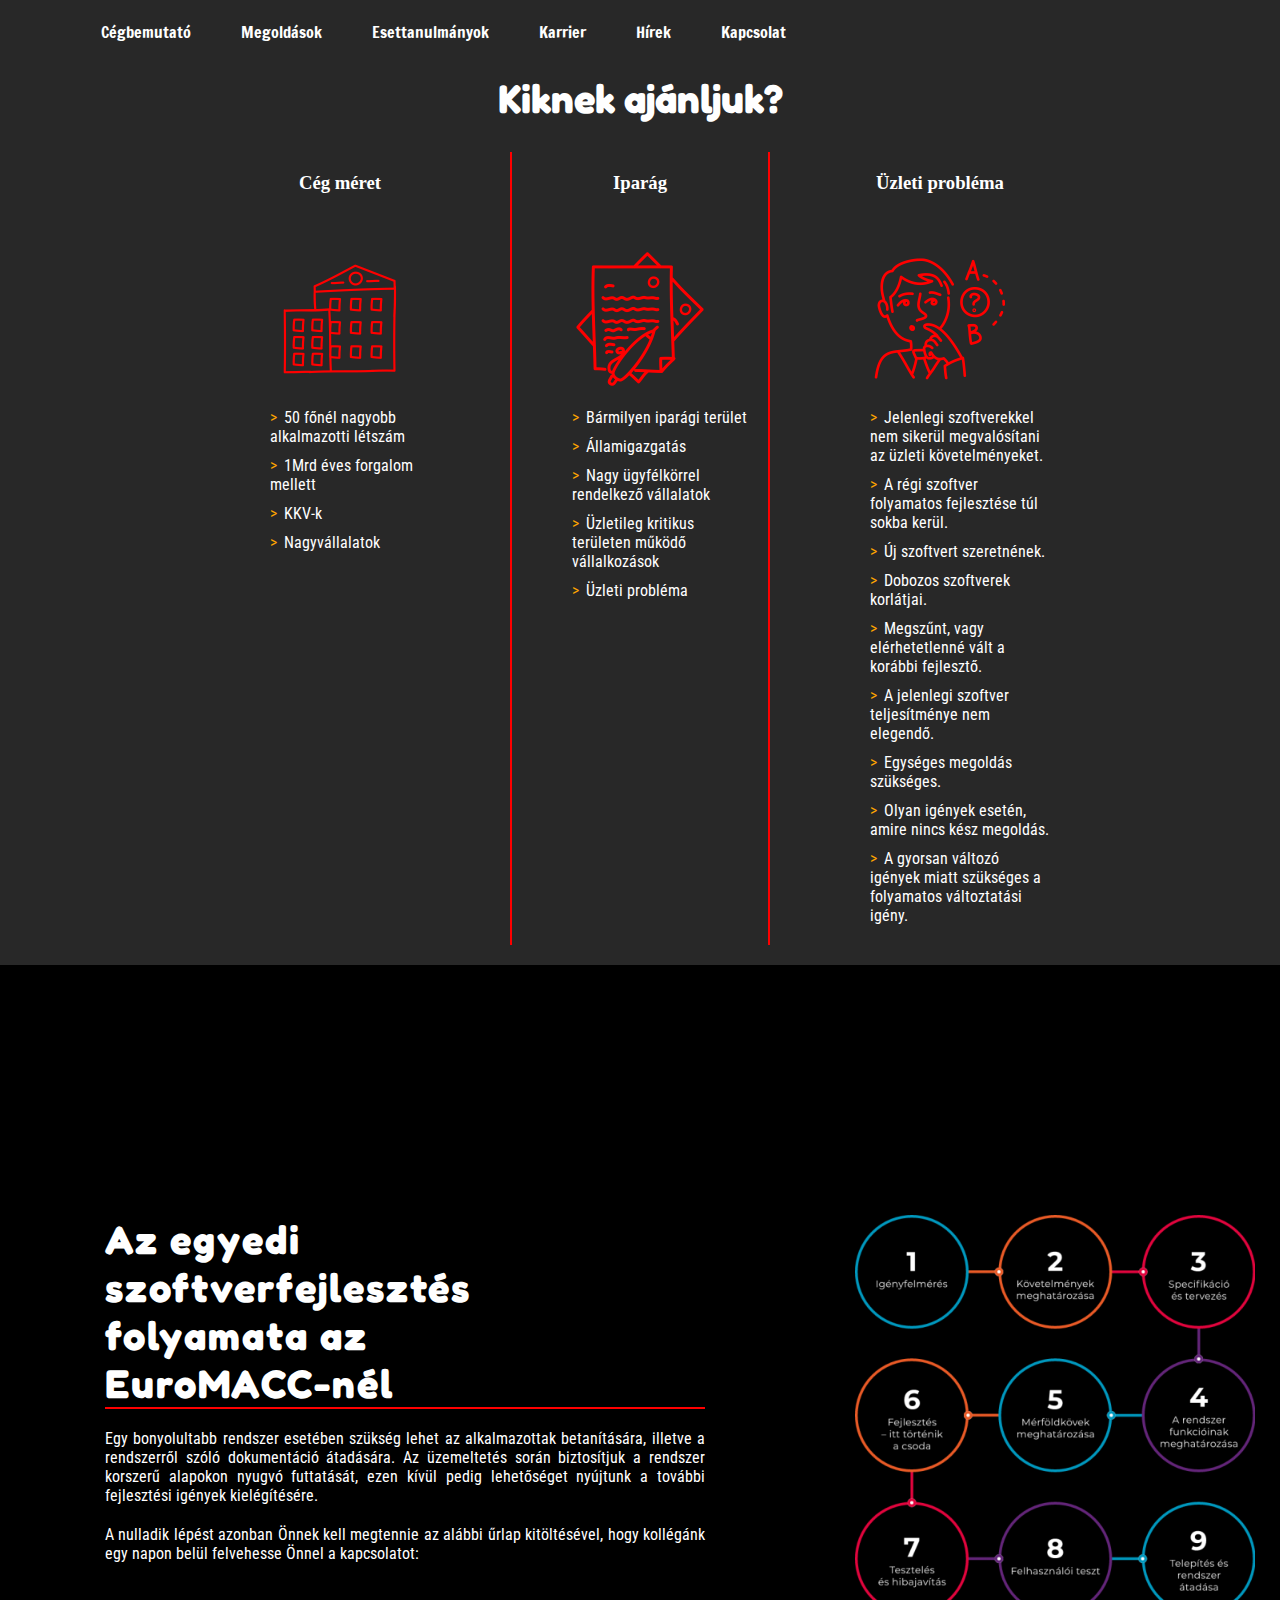
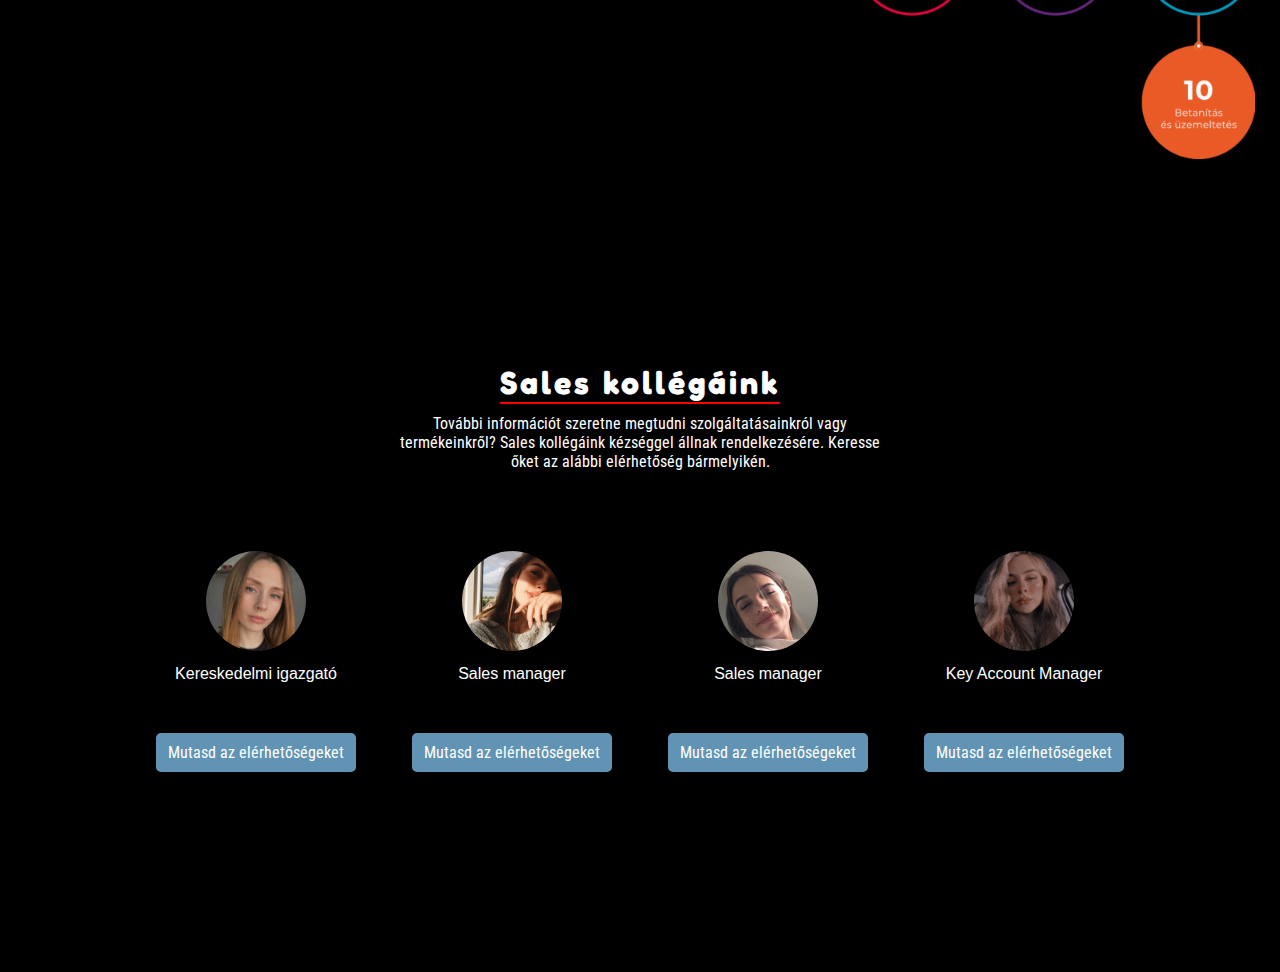
<file: index.html>
<!DOCTYPE html>
<html lang="en">
<head>
    <meta charset="UTF-8">
    <meta http-equiv="X-UA-Compatible" content="IE=edge">
    <meta name="viewport" content="width=device-width, initial-scale=1.0">
    <link rel="stylesheet" href="style.css">
    <title>Katona Valentin</title>
</head>
<body>
    <div id="tartalom-fooldal">
        <div id="menu">
            <ul>
                <li><a href="#">Cégbemutató</a></li>
                <li><a href="#">Megoldások</a></li>
                <li><a href="#">Esettanulmányok</a></li>
                <li><a href="#tartalom">Karrier</a></li>
                <li><a href="#">Hírek</a></li>
                <li><a href="#startalom">Kapcsolat</a></li>
            </ul>
        </div>
        <h1>Kiknek ajánljuk?</h1>
        <div id="tartalmak">
            <div class="tartalombox">
                <h3>Cég méret</h3>
                <img src="kep_3.png" alt="">
                <ul>
                    <li>50 főnél nagyobb alkalmazotti létszám</li>
                    <li>1Mrd éves forgalom mellett</li>
                    <li>KKV-k</li>
                    <li>Nagyvállalatok</li>
                </ul>
            </div>
            <div id="kozepso" class="tartalombox">
                <h3>Iparág</h3>
                <img src="kep_2.png" alt="">
                <ul>
                    <li>Bármilyen iparági terület</li>
                    <li>Államigazgatás</li>
                    <li>Nagy ügyfélkörrel rendelkező vállalatok</li>
                    <li>Üzletileg kritikus területen működő vállalkozások</li>
                    <li>Üzleti probléma</li>
                </ul>
            </div>
            <div class="tartalombox">
                <h3>Üzleti probléma</h3>
                <img src="kep_1.png" alt="">
                <ul>
                    <li>Jelenlegi szoftverekkel nem sikerül megvalósítani az üzleti követelményeket.</li>
                    <li>A régi szoftver folyamatos fejlesztése túl sokba kerül.</li>
                    <li>Új szoftvert szeretnének.</li>
                    <li>Dobozos szoftverek korlátjai.</li>
                    <li>Megszűnt, vagy elérhetetlenné vált a korábbi fejlesztő.</li>
                    <li>A jelenlegi szoftver teljesítménye nem elegendő.</li>
                    <li>Egységes megoldás szükséges.</li>
                    <li>Olyan igények esetén, amire nincs kész megoldás.</li>
                    <li>A gyorsan változó igények miatt szükséges a folyamatos változtatási igény.</li>
                </ul>
            </div>
        </div>
    </div>
    <div id="tartalom">
        <div id="secondtartalmak">
            <div id="szoveg">
                <h1>Az egyedi szoftverfejlesztés folyamata az EuroMACC-nél</h1>
                <p id="elsobekezdes">
                    Egy bonyolultabb rendszer esetében szükség lehet az alkalmazottak betanítására, illetve a rendszerről szóló dokumentáció átadására. Az üzemeltetés során biztosítjuk a rendszer korszerű alapokon nyugvó futtatását, ezen kívül pedig lehetőséget nyújtunk a további fejlesztési igények kielégítésére.
                </p>
                <p>
                    A nulladik lépést azonban Önnek kell megtennie az alábbi űrlap kitöltésével, hogy kollégánk egy napon belül felvehesse Önnel a kapcsolatot:
                </p>
            </div>
            <div id="kep">
                <img src="folyamatabra-1-500x680.png" alt="Folyamatábra">
            </div>
        </div>
    </div>
    <div id="startalom">
        <div id="salestart">
            <h1>Sales kollégáink</h1>
            <p>További információt szeretne megtudni szolgáltatásainkról vagy termékeinkről? Sales kollégáink kézséggel állnak rendelkezésére. Keresse őket az alábbi elérhetőség bármelyikén.</p>
            <div class="salesbox">
                <img src="selfie4.jpeg" alt="Kereskedelmi igazgató">
                <p>Kereskedelmi igazgató</p>
                <a href="#"><div class="gomb">Mutasd az elérhetőségeket</div></a>
            </div>
            <div class="salesbox">
                <img src="selfie2.jpg" alt="Sales manager #1">
                <p>Sales manager</p>
                <a href="#"><div class="gomb">Mutasd az elérhetőségeket</div></a>
            </div>
            <div class="salesbox">
                <img src="selfie3.jpg" alt="Sales manager #2">
                <p>Sales manager</p>
                <a href="#"><div class="gomb">Mutasd az elérhetőségeket</div></a>
            </div>
            <div class="salesbox">
                <img src="selfie1.jpeg" alt="Key Account Manager">
                <p>Key Account Manager</p>
                <a href="#"><div class="gomb">Mutasd az elérhetőségeket</div></a>
            </div>
        </div>
    </div>
</body>
</html>
</file>
<file: style.css>
@import url('https://fonts.googleapis.com/css2?family=Roboto+Condensed&display=swap');
@import url('https://fonts.googleapis.com/css2?family=Fredoka+One&display=swap');
@import url('https://fonts.googleapis.com/css2?family=Francois+One&display=swap');

/*
NAV-background : #282828;
Icons / Lines : #ff0511;
*/


/*Főoldal*/

/*Minden margin 0-ra állítás: */

*{
    margin: 0;
}

body{
    background-color: black;
}

/*Menü kialakítása*/

#menu{
    grid-area: menus;
    color: white;
    background-color: #282828;
    margin: 0;
    padding: 1px;
    font-family: 'Francois One';
}

#menu a{
    color: white;
    text-decoration: none;
}

#menu ul{
    list-style-type: none;
    display: grid;
    grid-template-columns: 1fr 1fr 1fr 1fr 1fr 1fr;
    margin: 10px;
    max-width: 100px;
}

#menu li{
    margin: 10px 0px 10px 50px;
}

/* 
    1. rész 
*/

#tartalom-fooldal{
    background: #282828;
    color: white;
    text-align: center;
    display: grid;
    grid-template-areas: 'menus menus menus'
                         'focim focim focim'
                         'tartalom tartalom tartalom';
    
}

#tartalom-fooldal h1{
    grid-area: focim;
    font-family: 'Fredoka One';
    color: white;
    font-size: 30pt;
    margin-top: 10px;
    margin-bottom: 10px;
}

#tartalmak{
    margin: auto;
    grid-area: tartalom;
    max-width: 900px;
    display: grid;
    grid-template-columns: 1fr 1fr 1fr;
}

#tartalmak .tartalombox{
    max-width: 300px;
    margin: auto;
    padding: 20px;
    margin: 20px;
}

#kozepso{
    border-right: 2px solid red;
    border-left: 2px solid red;
}

.tartalombox img{
    max-width: 150px;
}

.tartalombox ul li{
    list-style: none;
    text-align: left;
    margin-top: 10px;
    font-family: 'Roboto Condensed';
}

.tartalombox li::before{
    content: ">";
    padding-right: 7px;
    color: orange;
}


/*
    2. rész
*/

#tartalom{
    background-color: black;
    width: 100%;
    color: white;
    text-align: center;
    margin-top: 200px;
    display: grid;
    grid-template-areas: 'secondtartalmak secondtartalmak secondtartalmak';
    
}

#secondtartalmak{
    margin: auto;
    max-width: 1800px;
    display: grid;
    grid-template-areas: 'szoveg kep';
}

img{
    grid-area: kep;
    width: 400px;
    margin-top: 50px;
}

#szoveg{
    grid-area: szoveg;
    max-width: 600px;
    margin-left: 50px;
    margin-right: 200px;
}

#szoveg h1{
    font-family: 'Fredoka One';
    color: white;
    font-size: 30pt;
    margin-top: 50px;
    margin-left: 50px;
    width: 400px;
    text-align: left;
    letter-spacing: 2px;
}

#szoveg p{
    text-align: justify;
    width: 600px;
    margin-left: 50px;
    font-family: 'Roboto Condensed';
}

#elsobekezdes{
    padding-top: 20px;
    margin-bottom: 20px;
    border-top: 2px solid red;
}

/*
    3. rész
*/

#startalom{
    margin: auto;
    color: white;
    margin-top: 200px;
    margin-bottom: 200px;
}

#salestart{
    font-family: 'Roboto Condensed';
    margin: auto;
    margin-top: 100px;
    width: 80%;
    max-width: 1800px;
    display: grid;
    grid-template-areas: 'salesfocim salesfocim salesfocim salesfocim'  
                         'salesszoveg salesszoveg salesszoveg salesszoveg'
                         'salesbox salesbox salesbox salesbox';
}

#salestart h1{
    grid-area: salesfocim;
    font-family: 'Fredoka One'; 
    margin: auto;
    max-width: 500px;
    letter-spacing: 3px;
    text-align: center;
    border-bottom: 2px solid red;
    margin-bottom: 10px;
}

#salestart p{
    max-width: 500px;
    grid-area: salesszoveg;
    margin: auto;
    text-align: center;
    margin-bottom: 50px;
}

.salesbox{
    width: 200px;
    margin: auto;
}

.salesbox p{
    font-family: Arial, Helvetica, sans-serif;
    
}


.salesbox .gomb{
    font-family: 'Roboto Condensed';
    margin-top: 20px;
    text-align: center;
    padding: 10px;
    border-radius: 5px;
    background-color: rgb(97, 148, 180);
}

.salesbox img{
    width: 100px;
    border-radius: 50%;
    margin: 30px 0px 10px 50px;
    
}

.salesbox a{
    text-decoration: none;
}

.salesbox a:link {
    color: white;
  }

.salesbox a:visited {
    color: white;
  }

.salesbox a:hover {
    color: blue;
  }

.salesbox a:active {
    color: red;
  }

/*Egyediség: scrollbar*/


body::-webkit-scrollbar-track
{
	border-radius: 5px;
    max-height: 10%;
}

body::-webkit-scrollbar
{
	width: 7px;
    background: none;
}

body::-webkit-scrollbar-thumb
{
	border-radius: 5px;
	background-color: red;
}

/*Reszponzivitás*/

@media screen and (max-width: 600px) {
    
    /*
        1. rész
    */
    #menu ul{
        list-style-type: none;
        display: grid;
        grid-template-columns: 1fr;
        margin: 10px;
        margin-left: 5px;
        max-width: 50px;
    }

    #menu li{
        margin: 10px 0px 10px 10px;
        text-align: left;
        font-size: 20pt;
    }

    #tartalom-fooldal{
        text-align: center;
        display: grid;
        grid-template-areas: 'menus'
                             'focim'
                             'tartalom';
        
    }

    #tartalom-fooldal h1{
        font-size: 25pt;
        margin-top: 10px;
        margin-bottom: 10px;
        margin-left: -75px;
    }
    
    #tartalmak{
        margin: auto;
        grid-area: tartalom;
        max-width: 400px;
        display: grid;
        margin-left: 50px;
        grid-template-columns: 1fr;
    }

    .tartalombox img{
        margin: auto;
        margin-top: 30px;
        margin-bottom: 30px;
    }

    #tartalmak .tartalombox{
        max-width: 400px;
    }

    #kozepso{
        border: none;
    }

    /*
        2. rész
    */

    #tartalom{
        background-color: black;
        width: 100%;
        color: white;
        text-align: center;
        margin-top: 200px;
        display: grid;
        grid-template-areas: 'secondtartalmak secondtartalmak secondtartalmak';
        
    }
    
    #secondtartalmak{
        margin: auto;
        max-width: 600px;
        display: grid;
        grid-template-areas: 'szoveg'
                             'kep';
    }

    #szoveg{
        grid-area: szoveg;
        max-width: 600px;
        margin-left: 50px;
        margin-right: 200px;
    }
    
    #szoveg h1{
        font-family: 'Fredoka One';
        color: white;
        font-size: 30pt;
        margin-top: 50px;
        margin-left: 25px;
        width: 400px;
        text-align: center;
        letter-spacing: 2px;
    }
    
    #szoveg p{
        text-align: justify;
        width: 400px;
        margin-left: 25px;
        font-family: 'Roboto Condensed';
    }

    img{
        grid-area: kep;
        width: 350px;
        margin-top: 50px;
        margin-left: -125px;
    }

    /*
        3. rész
    */

    #salestart{
        max-width: 600px;
        display: grid;
        grid-template-areas: 'salesfocim'  
                             'salesszoveg'
                             'salesbox';
    }

    #salestart h1{
        grid-area: salesfocim;
        font-family: 'Fredoka One'; 
        margin: auto;
        max-width: 500px;
        letter-spacing: 3px;
        text-align: center;
        border-bottom: 2px solid red;
        margin-bottom: 10px;
        margin-left: 80px;
    }
    
    #salestart p{
        max-width: 450px;
        grid-area: salesszoveg;
        margin: auto;
        text-align: center;
        margin-bottom: 50px;
        margin-left: -10px;
    }

    .salesbox{
        width: 200px;
        margin: auto;
        margin-left: 115px;
    }
}
</file>
